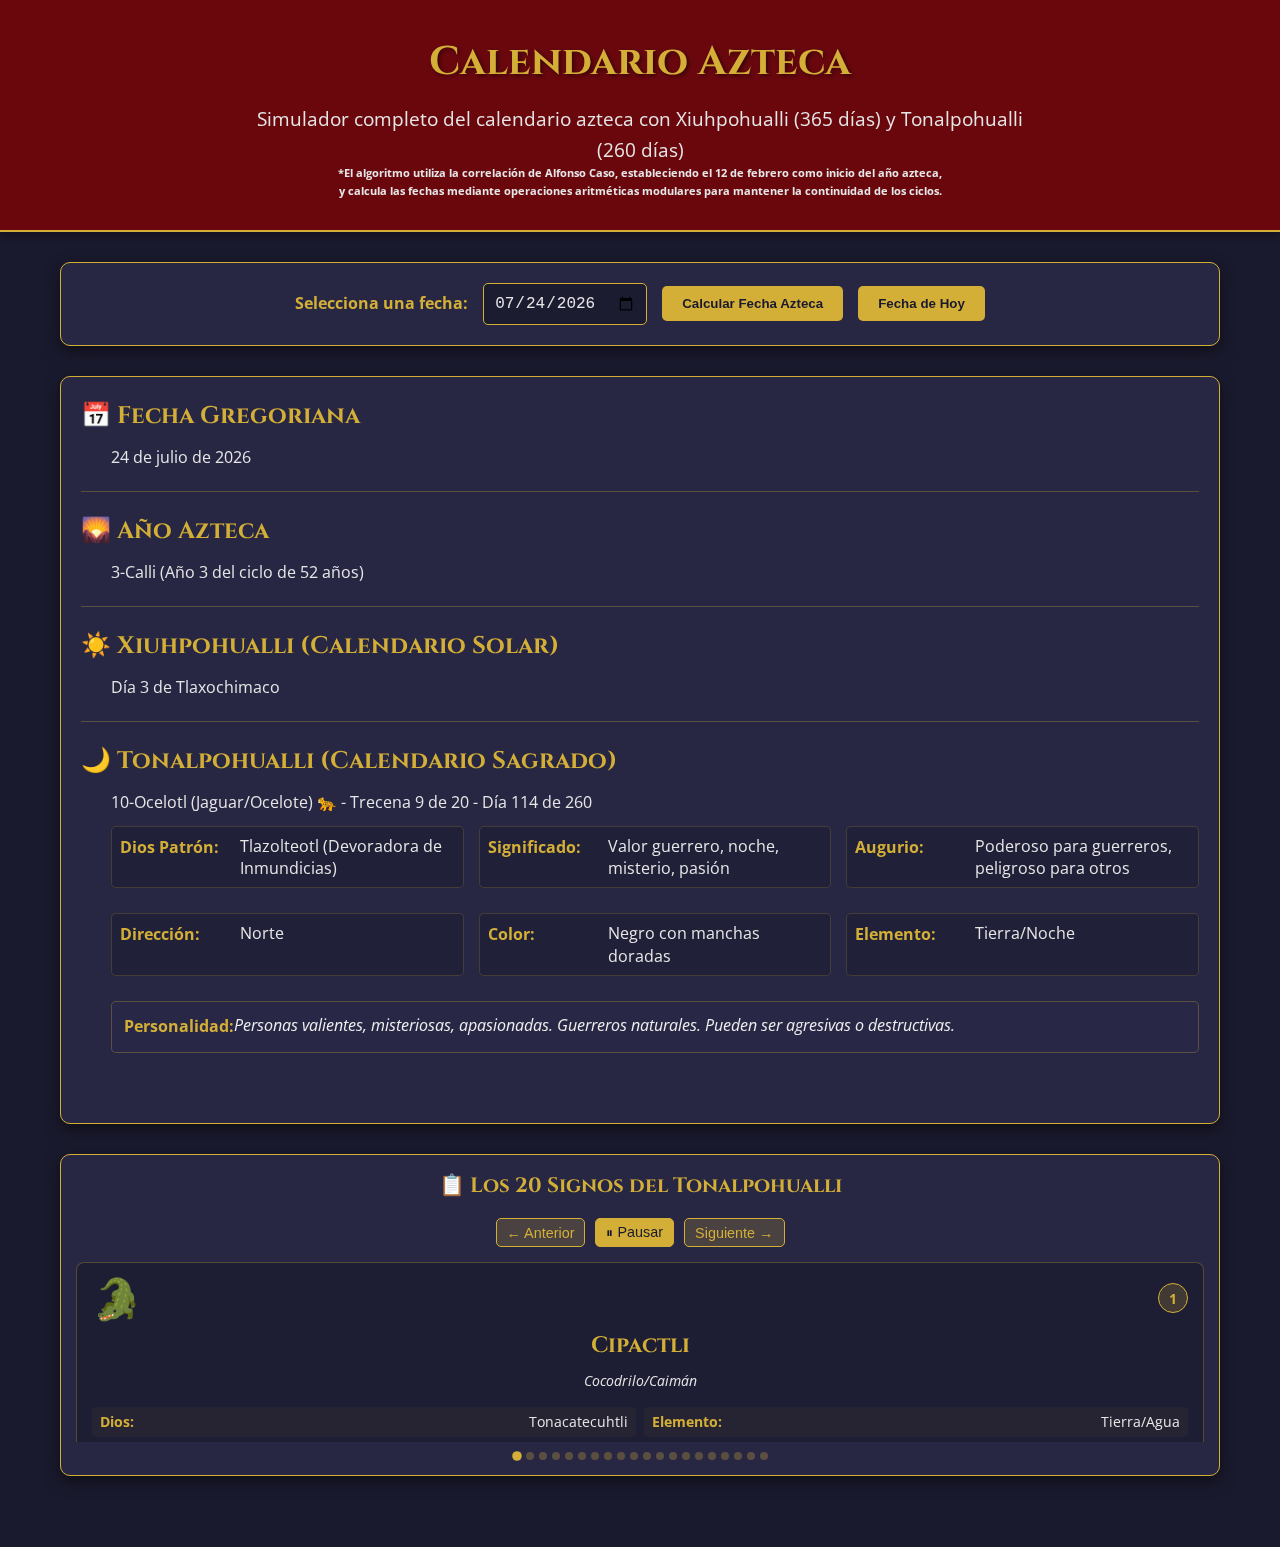
<file: index.html>
<!DOCTYPE html>
<html lang="es">
<head>
    <meta charset="UTF-8">
    <meta name="viewport" content="width=device-width, initial-scale=1.0">
    <title>Calendario Azteca</title>
    <link href="https://fonts.googleapis.com/css2?family=Cinzel:wght@400;600&family=Open+Sans:wght@300;400;600&display=swap" rel="stylesheet">
    <link rel="stylesheet" href="styles.css">
</head>
<body>
    <!-- Fondo con calendario azteca -->
    <div class="background-container"></div>
    
    <!-- Grecas decorativas -->
    <div class="grecas-top"></div>
    <div class="grecas-bottom"></div>
    
    <!-- Encabezado -->
    <header>
        <h1>Calendario Azteca</h1>
        <p class="subtitle">Simulador completo del calendario azteca con Xiuhpohualli (365 días) y Tonalpohualli (260 días)</p>
        <p> <h6>*El algoritmo utiliza la correlación de Alfonso Caso, estableciendo el 12 de febrero como inicio del año azteca,</h6></p>
        <p> <h6>y calcula las fechas mediante operaciones aritméticas modulares para mantener la continuidad de los ciclos.</h6></p>
    </header>
    
    <!-- Contenido principal -->
    <div class="container">
        <!-- Panel de entrada -->
        <div class="input-panel">
            <div class="input-group">
                <label for="fecha">Selecciona una fecha:</label>
                <input type="date" id="fecha">
                <button class="btn" id="calcular">Calcular Fecha Azteca</button>
                <button class="btn" id="hoy">Fecha de Hoy</button>
            </div>
        </div>
        
        <!-- Indicador de carga -->
        <div class="loading" id="loading">
            <div class="spinner"></div>
            <p>Calculando fecha azteca...</p>
        </div>
        
        <!-- Mensaje de error -->
        <div class="error" id="error"></div>
        
        <!-- Resultados -->
        <div class="results" id="resultados">
            <!-- Información de la fecha gregoriana -->
            <div class="result-section">
                <h2 class="result-title">📅 Fecha Gregoriana</h2>
                <div class="result-content">
                    <p id="fecha-gregoriana"></p>
                </div>
            </div>
            
            <!-- Año Azteca -->
            <div class="result-section">
                <h2 class="result-title">🌄 Año Azteca</h2>
                <div class="result-content">
                    <p id="año-azteca"></p>
                </div>
            </div>
            
            <!-- Xiuhpohualli -->
            <div class="result-section">
                <h2 class="result-title">☀️ Xiuhpohualli (Calendario Solar)</h2>
                <div class="result-content">
                    <p id="xiuhpohualli"></p>
                </div>
            </div>
            
            <!-- Tonalpohualli -->
            <div class="result-section">
                <h2 class="result-title">🌙 Tonalpohualli (Calendario Sagrado)</h2>
                <div class="result-content">
                    <p id="tonalpohualli"></p>
                    
                    <div class="signo-info" id="info-signo">
                        <!-- Información del signo se cargará aquí dinámicamente -->
                    </div>
                </div>
            </div>
        </div>
        
        <!-- Banner dinámico de signos del Tonalpohualli -->
        <div class="signos-banner" id="signos-banner-container">
            <!-- El contenido se generará dinámicamente con JavaScript -->
        </div>
    </div>

    <script src="script.js"></script>
</body>
</html>
</file>
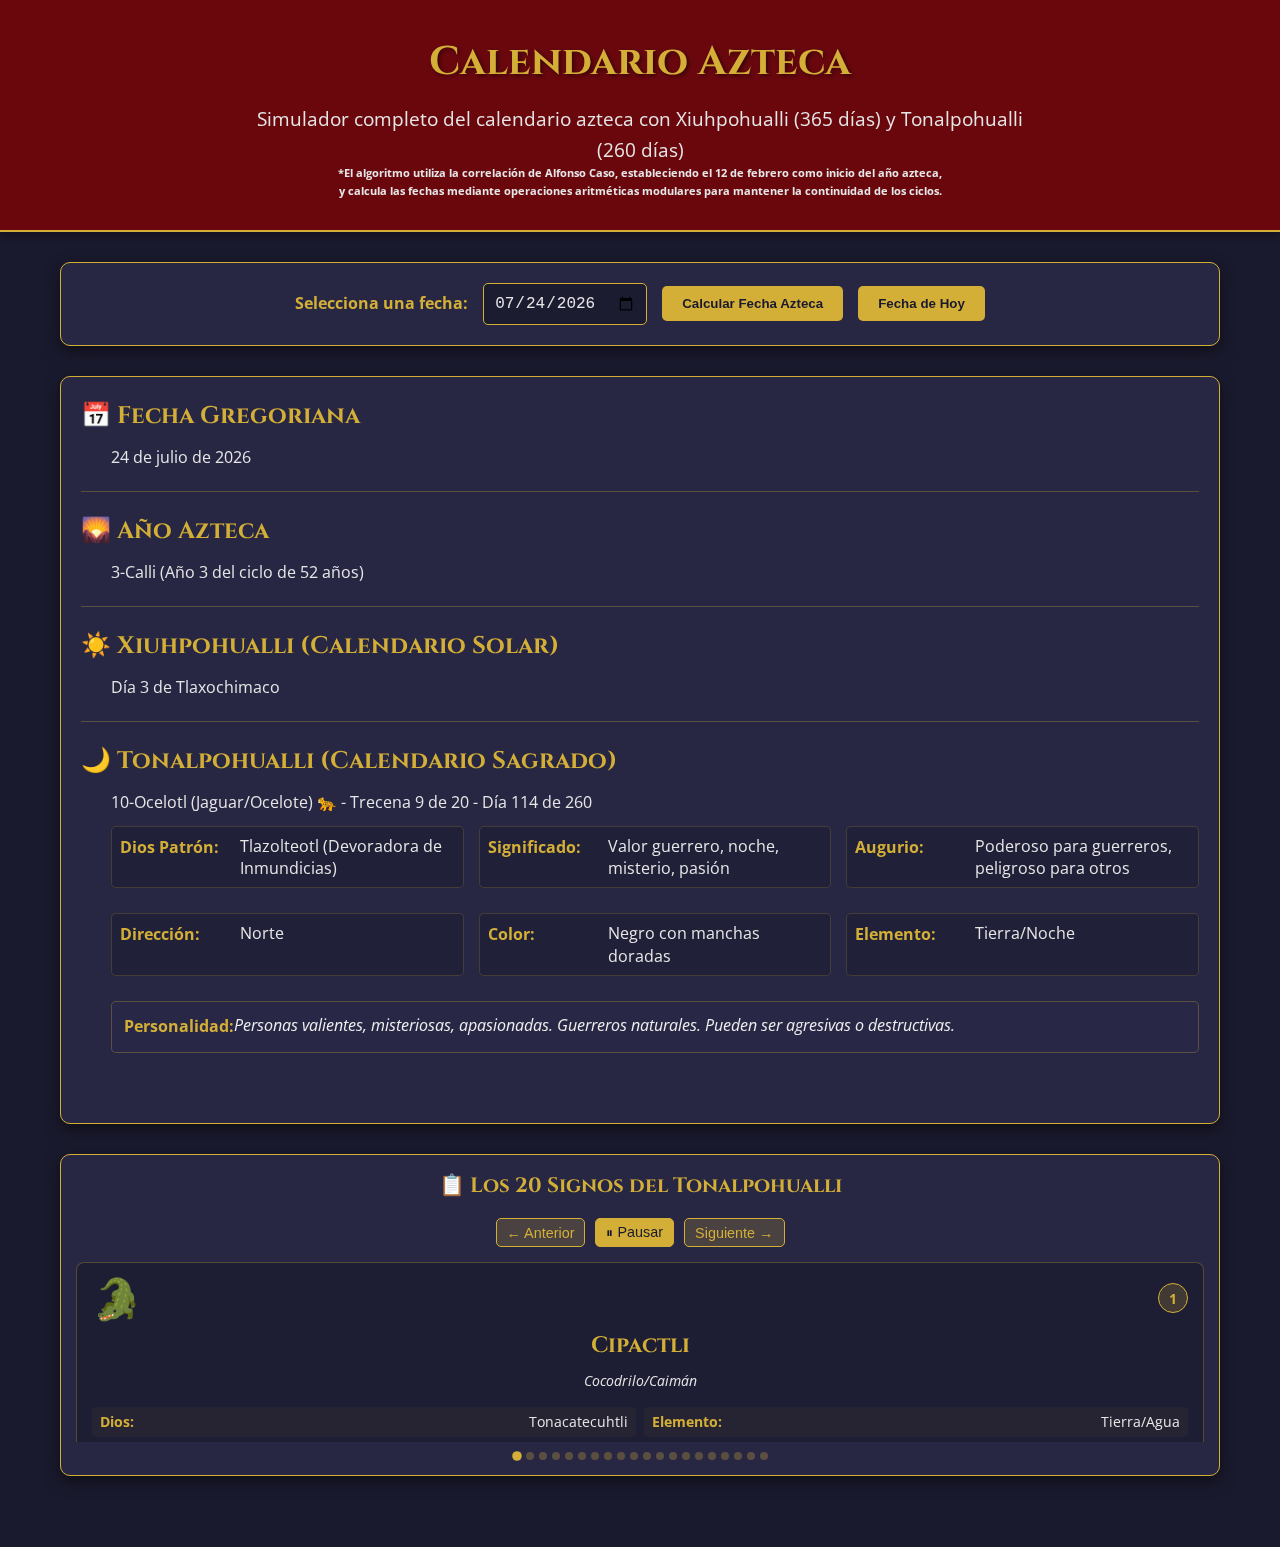
<file: calendario.html>
<!DOCTYPE html>
<html lang="es">
<head>
    <meta charset="UTF-8">
    <meta name="viewport" content="width=device-width, initial-scale=1.0">
    <title>Calendario Azteca</title>
    <link href="https://fonts.googleapis.com/css2?family=Cinzel:wght@400;600&family=Open+Sans:wght@300;400;600&display=swap" rel="stylesheet">
    <link rel="stylesheet" href="styles.css">
</head>
<body>
    <!-- Fondo con calendario azteca -->
    <div class="background-container"></div>
    
    <!-- Grecas decorativas -->
    <div class="grecas-top"></div>
    <div class="grecas-bottom"></div>
    
    <!-- Encabezado -->
    <header>
        <h1>Calendario Azteca</h1>
        <p class="subtitle">Simulador completo del calendario azteca con Xiuhpohualli (365 días) y Tonalpohualli (260 días)</p>
        <p> <h6>*El algoritmo utiliza la correlación de Alfonso Caso, estableciendo el 12 de febrero como inicio del año azteca,</h6></p>
        <p> <h6>y calcula las fechas mediante operaciones aritméticas modulares para mantener la continuidad de los ciclos.</h6></p>
    </header>
    
    <!-- Contenido principal -->
    <div class="container">
        <!-- Panel de entrada -->
        <div class="input-panel">
            <div class="input-group">
                <label for="fecha">Selecciona una fecha:</label>
                <input type="date" id="fecha">
                <button class="btn" id="calcular">Calcular Fecha Azteca</button>
                <button class="btn" id="hoy">Fecha de Hoy</button>
            </div>
        </div>
        
        <!-- Indicador de carga -->
        <div class="loading" id="loading">
            <div class="spinner"></div>
            <p>Calculando fecha azteca...</p>
        </div>
        
        <!-- Mensaje de error -->
        <div class="error" id="error"></div>
        
        <!-- Resultados -->
        <div class="results" id="resultados">
            <!-- Información de la fecha gregoriana -->
            <div class="result-section">
                <h2 class="result-title">📅 Fecha Gregoriana</h2>
                <div class="result-content">
                    <p id="fecha-gregoriana"></p>
                </div>
            </div>
            
            <!-- Año Azteca -->
            <div class="result-section">
                <h2 class="result-title">🌄 Año Azteca</h2>
                <div class="result-content">
                    <p id="año-azteca"></p>
                </div>
            </div>
            
            <!-- Xiuhpohualli -->
            <div class="result-section">
                <h2 class="result-title">☀️ Xiuhpohualli (Calendario Solar)</h2>
                <div class="result-content">
                    <p id="xiuhpohualli"></p>
                </div>
            </div>
            
            <!-- Tonalpohualli -->
            <div class="result-section">
                <h2 class="result-title">🌙 Tonalpohualli (Calendario Sagrado)</h2>
                <div class="result-content">
                    <p id="tonalpohualli"></p>
                    
                    <div class="signo-info" id="info-signo">
                        <!-- Información del signo se cargará aquí dinámicamente -->
                    </div>
                </div>
            </div>
        </div>
        
        <!-- Banner dinámico de signos del Tonalpohualli -->
        <div class="signos-banner" id="signos-banner-container">
            <!-- El contenido se generará dinámicamente con JavaScript -->
        </div>
    </div>

    <script src="script.js"></script>
</body>
</html>
</file>
<file: styles.css>
/* Estilos generales */
* {
    margin: 0;
    padding: 0;
    box-sizing: border-box;
}

body {
    font-family: 'Open Sans', sans-serif;
    background-color: #1a1a2e;
    color: #e6e6e6;
    line-height: 1.6;
    position: relative;
    overflow-x: hidden;
    min-height: 100vh;
}

/* Fondo con calendario azteca */
.background-container {
    position: fixed;
    top: 0;
    left: 0;
    width: 100%;
    height: 100%;
    z-index: -1;
    opacity: 0.2;
    background-image: url('https://z-cdn-media.chatglm.cn/files/aa2e8e2a-e28a-41ed-80e3-0eaaba5a0002_Calendario%201.jpg?auth_key=1864003977-12366127e5d34c70ab282596445e44ff-0-2fed6577853469b76bd561a195b60332');
    background-size: cover;
    background-position: center;
}

/* Grecas aztecas decorativas */
.grecas-top {
    position: absolute;
    top: 0;
    left: 0;
    width: 100%;
    height: 60px;
    background-image: url('https://z-cdn-media.chatglm.cn/files/c160bea6-8f05-4167-9d70-0f6cf3075e39_greca1.jpg?auth_key=1864003977-a9440000c5f542fd8f705b88613d55a1-0-f84cc2f854ff83db5c2bc7cd3861925b');
    background-size: auto 100%;
    background-repeat: repeat-x;
    opacity: 0.8;
    z-index: 1;
}

.grecas-bottom {
    position: absolute;
    bottom: 0;
    left: 0;
    width: 100%;
    height: 60px;
    background-image: url('https://z-cdn-media.chatglm.cn/files/c160bea6-8f05-4167-9d70-0f6cf3075e39_greca1.jpg?auth_key=1864003977-a9440000c5f542fd8f705b88613d55a1-0-f84cc2f854ff83db5c2bc7cd3861925b');
    background-size: auto 100%;
    background-repeat: repeat-x;
    opacity: 0.8;
    transform: rotate(180deg);
    z-index: 1;
}

/* Encabezado */
header {
    text-align: center;
    padding: 30px 20px;
    background: rgba(139, 0, 0, 0.7);
    margin-bottom: 30px;
    border-bottom: 2px solid #d4af37;
    position: relative;
    z-index: 2;
    box-shadow: 0 4px 8px rgba(0, 0, 0, 0.3);
}

h1 {
    font-family: 'Cinzel', serif;
    font-size: 2.5rem;
    margin-bottom: 10px;
    color: #d4af37;
    text-shadow: 2px 2px 4px rgba(0, 0, 0, 0.5);
}

.subtitle {
    font-size: 1.2rem;
    color: #e6e6e6;
    max-width: 800px;
    margin: 0 auto;
}

/* Contenedor principal */
.container {
    max-width: 1200px;
    margin: 0 auto;
    padding: 0 20px 40px;
    position: relative;
    z-index: 2;
}

/* Panel de entrada */
.input-panel {
    background: rgba(42, 42, 74, 0.8);
    border-radius: 10px;
    padding: 20px;
    margin-bottom: 30px;
    box-shadow: 0 5px 15px rgba(0, 0, 0, 0.5);
    border: 1px solid #d4af37;
    position: relative;
}

.input-panel::before {
    content: '';
    position: absolute;
    top: 0;
    left: 0;
    width: 100%;
    height: 100%;
    background-image: url('https://z-cdn-media.chatglm.cn/files/ba06ff90-c65c-4abc-a104-c91a48ab3aa3_greca2.jpg?auth_key=1864003977-e56ad5bdadfe46f082863ec1859b9d38-0-64d793196f065a90c1c4cd0c0c04dcc1');
    background-size: 300px;
    background-repeat: repeat;
    opacity: 0.1;
    border-radius: 10px;
    z-index: -1;
}

.input-group {
    display: flex;
    flex-wrap: wrap;
    gap: 15px;
    align-items: center;
    justify-content: center;
}

.input-group label {
    font-weight: bold;
    color: #d4af37;
}

.input-group input {
    padding: 10px;
    border-radius: 5px;
    border: 1px solid #d4af37;
    background: rgba(26, 26, 46, 0.8);
    color: #e6e6e6;
    font-size: 1rem;
}

.btn {
    padding: 10px 20px;
    background: #d4af37;
    color: #1a1a2e;
    border: none;
    border-radius: 5px;
    cursor: pointer;
    font-weight: bold;
    transition: all 0.3s ease;
}

.btn:hover {
    background: #b8941f;
    transform: translateY(-2px);
}

/* Resultados */
.results {
    background: rgba(42, 42, 74, 0.8);
    border-radius: 10px;
    padding: 20px;
    margin-bottom: 30px;
    box-shadow: 0 5px 15px rgba(0, 0, 0, 0.5);
    border: 1px solid #d4af37;
    position: relative;
}

.results::before {
    content: '';
    position: absolute;
    top: 0;
    left: 0;
    width: 100%;
    height: 100%;
    background-image: url('https://z-cdn-media.chatglm.cn/files/4c21e0d5-ed7d-4b1b-ac39-c88c1dd631bf_greca4.jpg?auth_key=1864003977-cd9ccb883a02430e8a6ceea2fbc4cbd9-0-47abe1fc953befe903a79076d9242a3d');
    background-size: 300px;
    background-repeat: repeat;
    opacity: 0.1;
    border-radius: 10px;
    z-index: -1;
}

.result-section {
    margin-bottom: 20px;
    padding-bottom: 20px;
    border-bottom: 1px solid rgba(212, 175, 55, 0.3);
}

.result-section:last-child {
    border-bottom: none;
}

.result-title {
    font-family: 'Cinzel', serif;
    color: #d4af37;
    font-size: 1.5rem;
    margin-bottom: 10px;
    display: flex;
    align-items: center;
}

.result-content {
    padding-left: 30px;
}

/* ... (mantener todo el CSS anterior) ... */

.signo-info {
    display: grid;
    grid-template-columns: repeat(3, 1fr); /* Forzar 3 columnas */
    gap: 15px;
    margin-top: 10px;
}

.info-item {
    display: flex;
    margin-bottom: 10px;
    padding: 8px;
    background: rgba(26, 26, 46, 0.5);
    border-radius: 5px;
    border: 1px solid rgba(212, 175, 55, 0.2);
    transition: all 0.3s ease;
}

.info-item:hover {
    background: rgba(26, 26, 46, 0.8);
    border-color: rgba(212, 175, 55, 0.4);
}

.info-label {
    font-weight: bold;
    color: #d4af37;
    min-width: 120px;
    flex-shrink: 0;
}

.info-value {
    color: #e6e6e6;
    line-height: 1.4;
}

/* Clase especial para el campo Personalidad que ocupa 3 celdas */
.info-item.personality {
    grid-column: 1 / -1; /* Ocupa desde la primera hasta la última columna */
    background: rgba(42, 42, 74, 0.6);
    border: 1px solid rgba(212, 175, 55, 0.3);
    padding: 12px;
}

.info-item.personality .info-label {
    margin-bottom: 5px;
}

.info-item.personality .info-value {
    font-style: italic;
    color: #f0f0f0;
}

/* Responsive adjustments */
@media (max-width: 768px) {
    .signo-info {
        grid-template-columns: 1fr; /* Una columna en móvil */
        gap: 10px;
    }
    
    .info-item {
        flex-direction: column;
        padding: 10px;
    }
    
    .info-label {
        min-width: auto;
        margin-bottom: 5px;
    }
    
    .info-item.personality {
        padding: 15px;
    }
}

@media (max-width: 1024px) and (min-width: 769px) {
    .signo-info {
        grid-template-columns: repeat(2, 1fr); /* 2 columnas en tablets */
    }
    
    .info-item.personality {
        grid-column: 1 / -1; /* Sigue ocupando todo el ancho */
    }
}

/* ... (mantener el resto del CSS) ... */

/* Tablas - Versión más compacta */
.table-container {
    overflow-x: auto;
    margin-top: 15px;
    max-height: 300px; /* Limitar altura para tabla de resultados */
    overflow-y: auto;
}

table {
    width: 100%;
    border-collapse: collapse;
    margin-bottom: 20px;
    font-size: 0.9rem; /* Reducir tamaño de fuente */
}

th, td {
    padding: 8px 10px; /* Reducir padding */
    text-align: left;
    border-bottom: 1px solid rgba(212, 175, 55, 0.3);
}

th {
    background-color: rgba(139, 0, 0, 0.5);
    color: #d4af37;
    font-weight: bold;
    position: sticky;
    top: 0;
    z-index: 10;
}

tr:hover {
    background-color: rgba(212, 175, 55, 0.1);
}

/* Banner dinámico para signos */
.signos-banner {
    background: rgba(42, 42, 74, 0.8);
    border-radius: 10px;
    padding: 15px;
    margin-bottom: 30px;
    box-shadow: 0 5px 15px rgba(0, 0, 0, 0.5);
    border: 1px solid #d4af37;
    position: relative;
    overflow: hidden;
}

/* Banner dinámico para signos - MODIFICADO PARA UN SOLO SIGNO */
.signos-banner {
    background: rgba(42, 42, 74, 0.8);
    border-radius: 10px;
    padding: 15px;
    margin-bottom: 30px;
    box-shadow: 0 5px 15px rgba(0, 0, 0, 0.5);
    border: 1px solid #d4af37;
    position: relative;
    overflow: hidden;
}

.signos-banner::before {
    content: '';
    position: absolute;
    top: 0;
    left: 0;
    width: 100%;
    height: 100%;
    background-image: url('https://z-cdn-media.chatglm.cn/files/4c21e0d5-ed7d-4b1b-ac39-c88c1dd631bf_greca4.jpg?auth_key=1864003977-cd9ccb883a02430e8a6ceea2fbc4cbd9-0-47abe1fc953befe903a79076d9242a3d');
    background-size: 300px;
    background-repeat: repeat;
    opacity: 0.1;
    border-radius: 10px;
    z-index: -1;
}

.banner-title {
    font-family: 'Cinzel', serif;
    color: #d4af37;
    font-size: 1.3rem;
    margin-bottom: 15px;
    text-align: center;
}

.banner-controls {
    display: flex;
    justify-content: center;
    gap: 10px;
    margin-bottom: 15px;
}

.banner-btn {
    background: rgba(212, 175, 55, 0.2);
    border: 1px solid #d4af37;
    color: #d4af37;
    padding: 5px 10px;
    border-radius: 5px;
    cursor: pointer;
    transition: all 0.3s ease;
    font-size: 0.9rem;
}

.banner-btn:hover {
    background: rgba(212, 175, 55, 0.4);
}

.banner-btn.active {
    background: #d4af37;
    color: #1a1a2e;
}

.banner-content {
    position: relative;
    height: 180px; /* Aumentado para acomodar la tarjeta individual */
    overflow: hidden;
}

/* Tarjeta individual para cada signo */
.signo-card {
    background: rgba(26, 26, 46, 0.7);
    border: 1px solid rgba(212, 175, 55, 0.3);
    border-radius: 8px;
    padding: 15px;
    height: 100%;
    display: flex;
    flex-direction: column;
    transition: all 0.3s ease;
}

.signo-card:hover {
    background: rgba(26, 26, 46, 0.9);
    border-color: rgba(212, 175, 55, 0.5);
    transform: translateY(-2px);
}

.signo-header {
    display: flex;
    justify-content: space-between;
    align-items: center;
    margin-bottom: 10px;
}

.signo-glyph {
    font-size: 2.5rem;
    line-height: 1;
}

.signo-number {
    background: rgba(212, 175, 55, 0.2);
    color: #d4af37;
    border: 1px solid #d4af37;
    border-radius: 50%;
    width: 30px;
    height: 30px;
    display: flex;
    align-items: center;
    justify-content: center;
    font-weight: bold;
    font-size: 0.9rem;
}

.signo-main {
    text-align: center;
    margin-bottom: 15px;
}

.signo-name {
    font-family: 'Cinzel', serif;
    color: #d4af37;
    font-size: 1.4rem;
    margin-bottom: 5px;
}

.signo-spanish {
    color: #e6e6e6;
    font-size: 0.9rem;
    font-style: italic;
}

.signo-details {
    display: grid;
    grid-template-columns: repeat(2, 1fr);
    gap: 8px;
    margin-top: auto;
}

.detail-row {
    display: flex;
    justify-content: space-between;
    align-items: center;
    padding: 4px 8px;
    background: rgba(212, 175, 55, 0.05);
    border-radius: 4px;
    font-size: 0.85rem;
}

.detail-label {
    color: #d4af37;
    font-weight: bold;
}

.detail-value {
    color: #e6e6e6;
    text-align: right;
}

.banner-slide {
    display: none;
    animation: fadeIn 0.5s ease-in-out;
}

.banner-slide.active {
    display: block;
}

@keyframes fadeIn {
    from { opacity: 0; transform: translateY(10px); }
    to { opacity: 1; transform: translateY(0); }
}

.banner-indicators {
    display: flex;
    justify-content: center;
    gap: 5px;
    margin-top: 10px;
    flex-wrap: wrap; /* Permitir múltiples filas para 20 indicadores */
}

.indicator {
    width: 8px;
    height: 8px;
    border-radius: 50%;
    background: rgba(212, 175, 55, 0.3);
    cursor: pointer;
    transition: all 0.3s ease;
}

.indicator.active {
    background: #d4af37;
    transform: scale(1.2);
}

/* Responsive adjustments para el banner individual */
@media (max-width: 768px) {
    .banner-content {
        height: 200px; /* Más altura en móvil */
    }
    
    .signo-glyph {
        font-size: 2rem;
    }
    
    .signo-name {
        font-size: 1.2rem;
    }
    
    .signo-details {
        grid-template-columns: 1fr; /* Una columna en móvil */
        gap: 6px;
    }
    
    .detail-row {
        font-size: 0.8rem;
    }
    
    .banner-indicators {
        gap: 3px;
    }
    
    .indicator {
        width: 6px;
        height: 6px;
    }
}

/* Indicador de carga */
.loading {
    display: none;
    text-align: center;
    padding: 20px;
    color: #d4af37;
}

.spinner {
    border: 4px solid rgba(212, 175, 55, 0.3);
    border-radius: 50%;
    border-top: 4px solid #d4af37;
    width: 40px;
    height: 40px;
    animation: spin 1s linear infinite;
    margin: 0 auto 10px;
}

@keyframes spin {
    0% { transform: rotate(0deg); }
    100% { transform: rotate(360deg); }
}

/* Mensaje de error */
.error {
    display: none;
    background: rgba(139, 0, 0, 0.7);
    color: #fff;
    padding: 15px;
    border-radius: 5px;
    margin: 15px 0;
    text-align: center;
}

/* Decoración adicional */
.decoration-left {
    position: fixed;
    top: 50%;
    left: 20px;
    transform: translateY(-50%);
    width: 60px;
    height: 200px;
    background-image: url('https://z-cdn-media.chatglm.cn/files/af4cf785-f21c-49ed-9e02-b06479a4754a_greca5.jpg?auth_key=1864003977-1bc8d9ef86dc4317ad8ececc07bbe7fe-0-a67c45e094bc9176d3fe1ccf32750b00');
    background-size: contain;
    background-repeat: no-repeat;
    opacity: 0.7;
    z-index: 1;
}

.decoration-right {
    position: fixed;
    top: 50%;
    right: 20px;
    transform: translateY(-50%);
    width: 60px;
    height: 200px;
    background-image: url('https://z-cdn-media.chatglm.cn/files/4b63eba4-9fb2-4651-bcd9-2d2c8be71b30_greca8.jpg?auth_key=1864003977-09336963d4ba4ecbb9d601f4cc27d36c-0-9f0ec006a9eec16cc27a9ab8f9b37728');
    background-size: contain;
    background-repeat: no-repeat;
    opacity: 0.7;
    z-index: 1;
}

/* Responsive */
@media (max-width: 768px) {
    .input-group {
        flex-direction: column;
        align-items: stretch;
    }
    
    .input-group input, .btn {
        width: 100%;
    }
    
    h1 {
        font-size: 2rem;
    }
    
    .result-content {
        padding-left: 0;
    }
    
    .info-item {
        flex-direction: column;
    }
    
    .info-label {
        min-width: auto;
        margin-bottom: 5px;
    }
    
    .decoration-left, .decoration-right {
        display: none;
    }
    
    .banner-table {
        font-size: 0.75rem;
    }
    
    .banner-table th,
    .banner-table td {
        padding: 4px 6px;
    }
}
</file>
